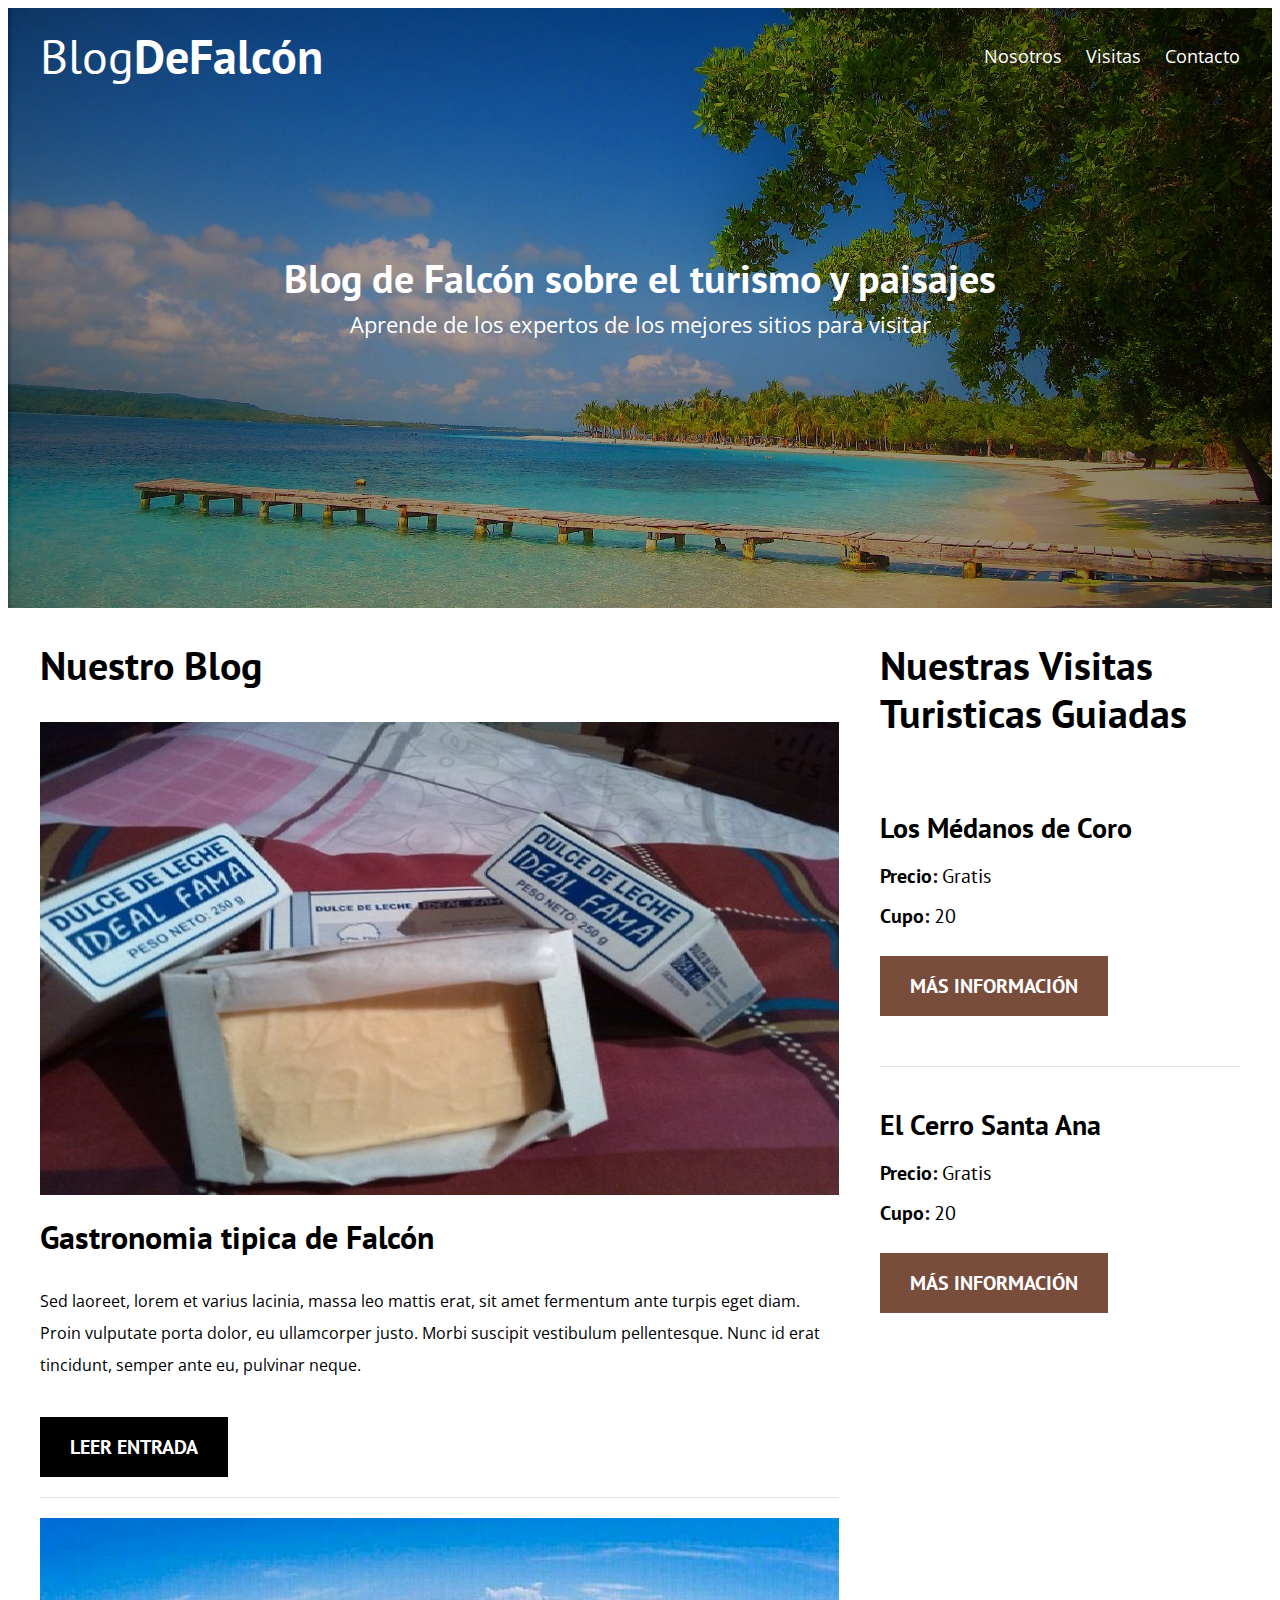
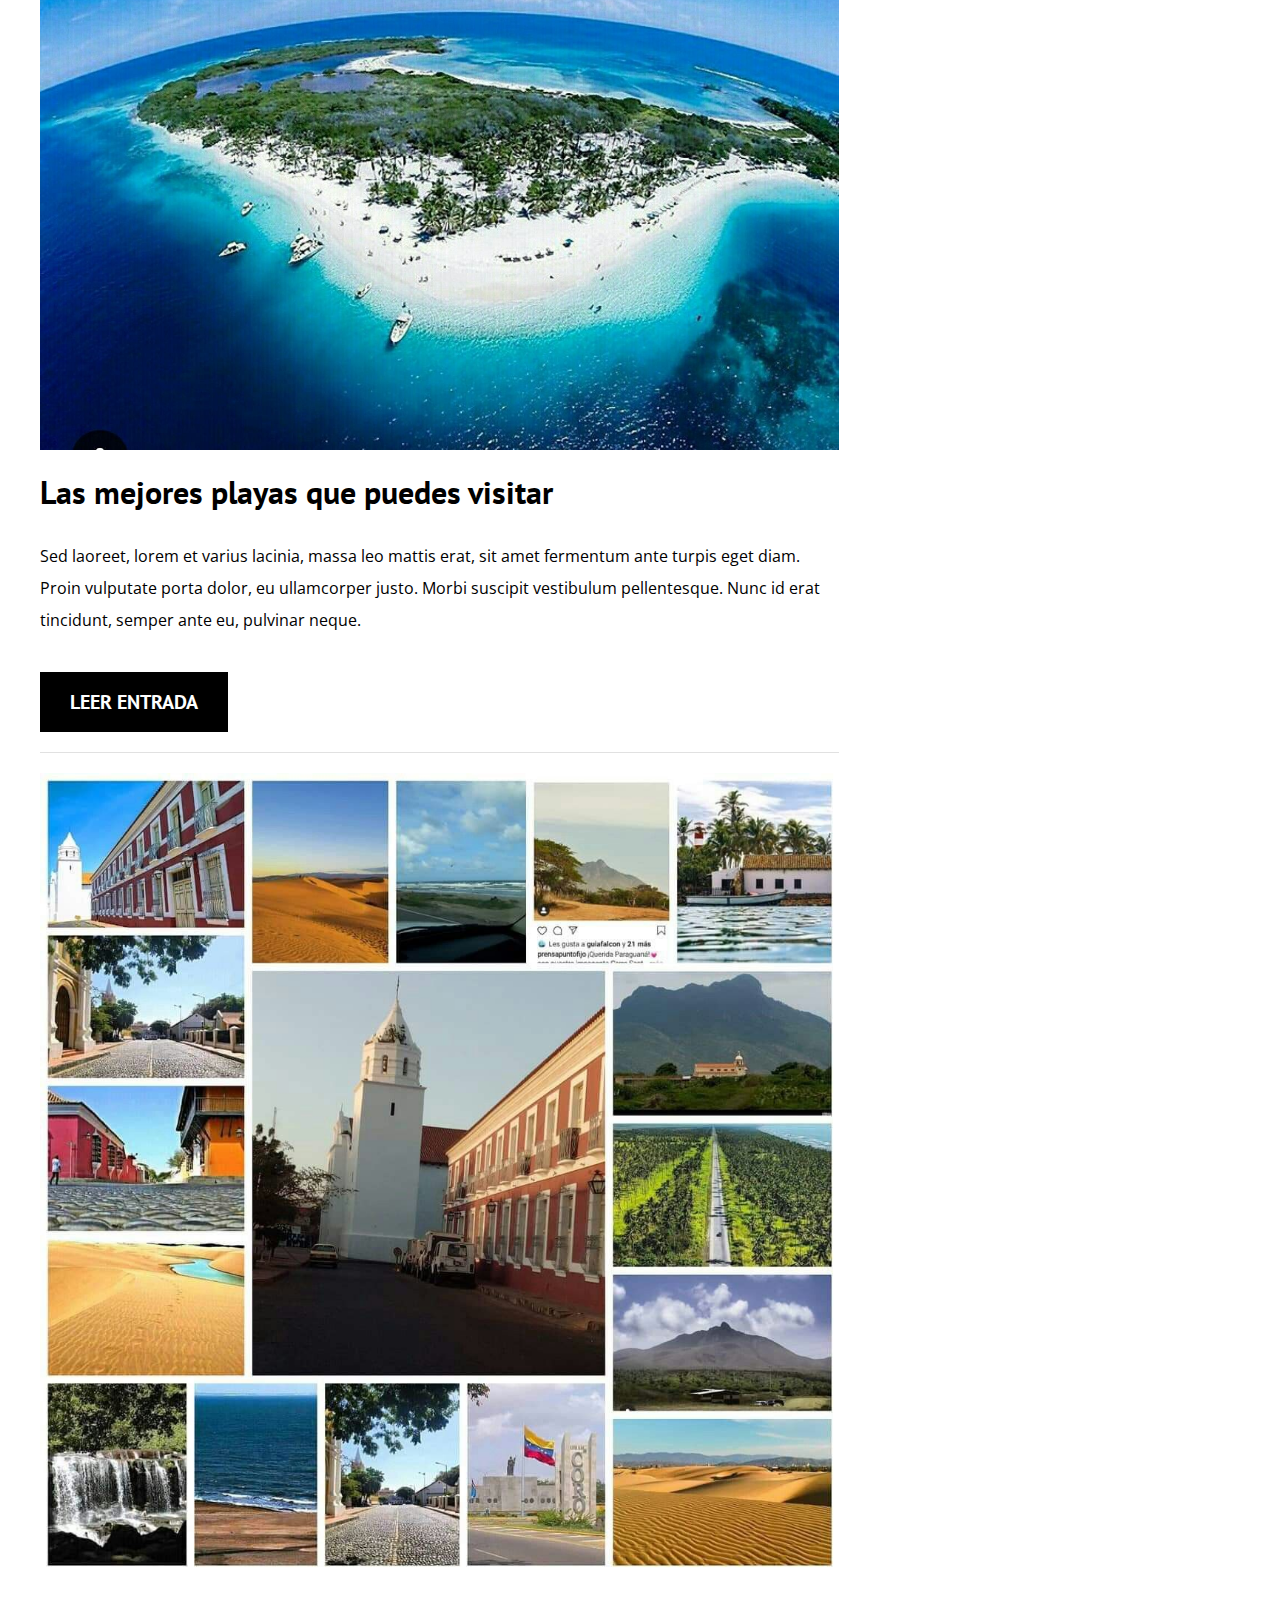
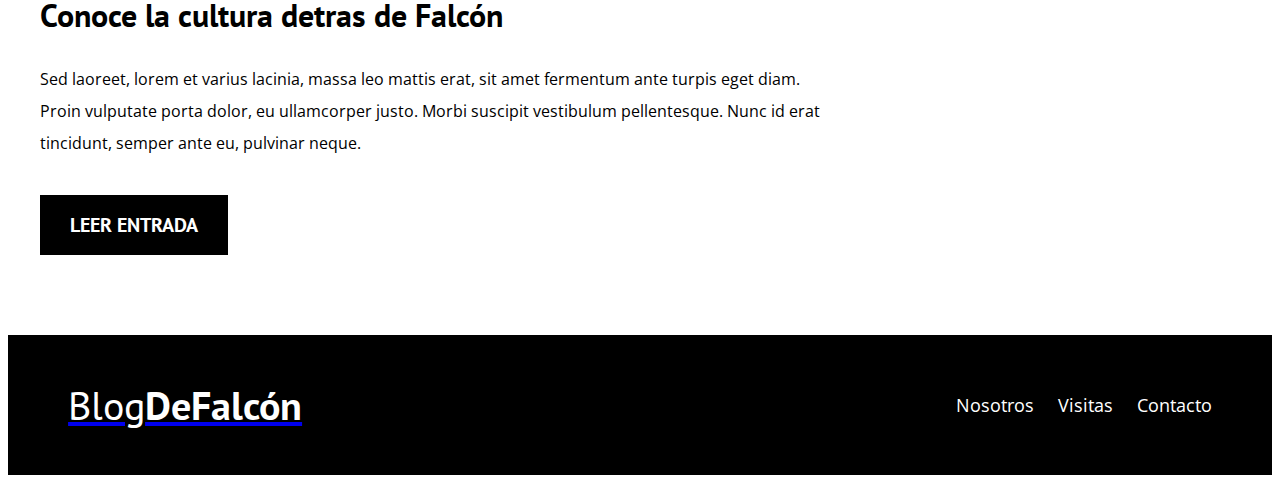
<file: blogdefalcon-TPO/index.html>
<!DOCTYPE html>
<html lang="en">
<head>
    <meta charset="UTF-8">
    <meta name="viewport" content="width=device-width, initial-scale=1.0">
    <meta http-equiv="X-UA-Compatible" content="ie=edge">
    <title>Blog de Falcon</title>
    <link href="https://fonts.googleapis.com/css?family=Open+Sans|PT+Sans:400,700" rel="stylesheet">
    
    <link rel="stylesheet" href="css/style.css">
</head>
<body>

    <header class="site-header">
        <div class="contenedor">
            <div class="barra">
                <a href="index.html">
                    <h1 class="no-margin">Blog<span>DeFalcón</span></h1>
                </a>
                <nav class="navegacion">
                    <a href="nosotros.html">Nosotros</a>
                    <a href="visitas.html">Visitas</a>
                    <a href="contacto.html">Contacto</a>
                </nav>
            </div><!--barra-->

            <div class="texto-header">
                <h2 class="no-margin">Blog de Falcón sobre el turismo y paisajes</h2>
                <p class="no-margin">Aprende de los expertos de los mejores sitios para visitar</p>
            </div>

        </div><!--contenedor-->
    </header>

    <div class="contenido-principal contenedor">
        <main class="blog">
            <h2>Nuestro Blog</h2>
            <article class="entrada-blog">
                <div class="imagen">
                    <img src="img/blog1.jpg" alt="Imagen blog">
                </div><!--imagen-->
                <div class="contenido-blog">
                    <h3 class="no-margin">Gastronomia tipica de Falcón</h3>
                    <p>Sed laoreet, lorem et varius lacinia, massa leo mattis erat, sit amet fermentum ante turpis eget diam. Proin vulputate porta dolor, eu ullamcorper justo. Morbi suscipit vestibulum pellentesque. Nunc id erat tincidunt, semper ante eu, pulvinar neque.</p>
                    <a href="entrada.html" class="btn btn-primario">Leer Entrada</a>
                </div>
            </article>
            <article class="entrada-blog">
                <div class="imagen">
                    <img src="img/blog2.jpg" alt="Imagen blog">
                </div><!--imagen-->
                <div class="contenido-blog">
                    <h3 class="no-margin">Las mejores playas que puedes visitar</h3>
                    <p>Sed laoreet, lorem et varius lacinia, massa leo mattis erat, sit amet fermentum ante turpis eget diam. Proin vulputate porta dolor, eu ullamcorper justo. Morbi suscipit vestibulum pellentesque. Nunc id erat tincidunt, semper ante eu, pulvinar neque.</p>
                    <a href="entrada.html" class="btn btn-primario">Leer Entrada</a>
                </div>
            </article>
            <article class="entrada-blog">
                <div class="imagen">
                    <img src="img/blog3.jpg" alt="Imagen blog">
                </div><!--imagen-->
                <div class="contenido-blog">
                    <h3 class="no-margin">Conoce la cultura detras de Falcón</h3>
                    <p>Sed laoreet, lorem et varius lacinia, massa leo mattis erat, sit amet fermentum ante turpis eget diam. Proin vulputate porta dolor, eu ullamcorper justo. Morbi suscipit vestibulum pellentesque. Nunc id erat tincidunt, semper ante eu, pulvinar neque.</p>
                    <a href="entrada.html" class="btn btn-primario">Leer Entrada</a>
                </div>
            </article>
        </main>
        <aside class="visitas">
            <h2>Nuestras Visitas Turisticas Guiadas</h2>

            <ul class="visitas-lista">
                <li class="visita">
                    <h4 class="no-margin">Los Médanos de Coro</h4>
                    <p class="no-margin">Precio: <span>Gratis</span> </p>
                    <p class="no-margin">Cupo: <span>20</span> </p>
                    <a href="visitas.html" class="btn btn-secundario">Más Información</a>
                </li>
                <li class="visita">
                    <h4 class="no-margin">El Cerro Santa Ana</h4>
                    <p class="no-margin">Precio: <span>Gratis</span> </p>
                    <p class="no-margin">Cupo: <span>20</span> </p>
                    <a href="visitas.html" class="btn btn-secundario">Más Información</a>
                </li>
            </ul>
        </aside>
    </div><!--contenido-principal-->
    
    <footer class="site-footer">
        <div class="contenedor">
            <div class="barra">
                <a href="index.html">
                    <p class="no-margin">Blog<span>DeFalcón</span></p>
                </a>
                <nav class="navegacion">
                    <a href="nosotros.html">Nosotros</a>
                    <a href="visitas.html">Visitas</a>
                    <a href="contacto.html">Contacto</a>
                </nav>
            </div>
        </div>
    </footer>
</body>
</html>
</file>
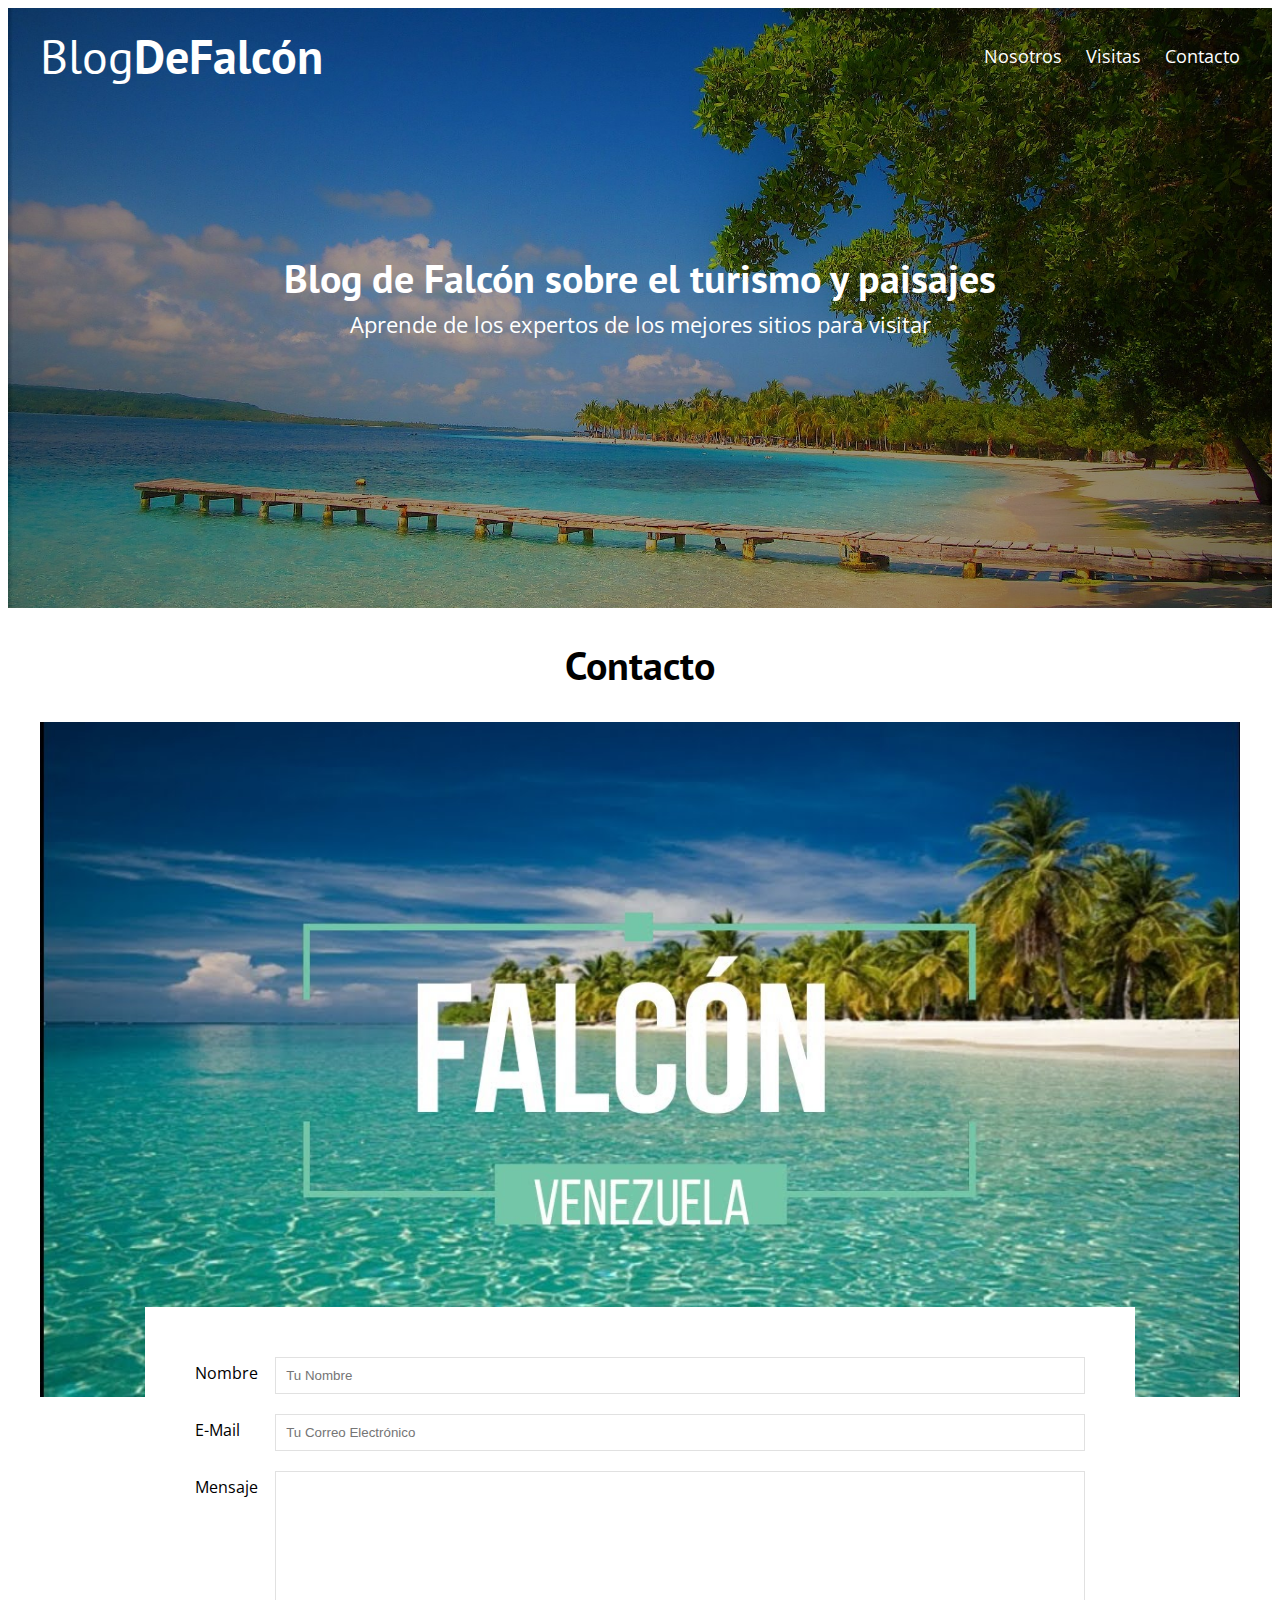
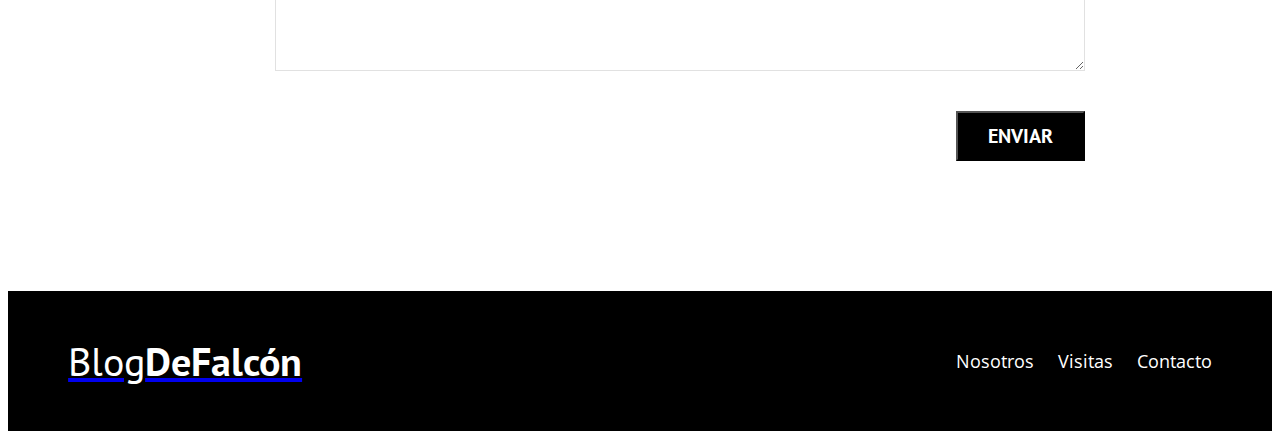
<file: blogdefalcon-TPO/contacto.html>
<!DOCTYPE html>
<html lang="en">
<head>
    <meta charset="UTF-8">
    <meta name="viewport" content="width=device-width, initial-scale=1.0">
    <meta http-equiv="X-UA-Compatible" content="ie=edge">
    <title>Blog De Falcón</title>
    <link href="https://fonts.googleapis.com/css?family=Open+Sans|PT+Sans:400,700" rel="stylesheet">
    
    <link rel="stylesheet" href="css/style.css">
</head>
<body>

    <header class="site-header">
        <div class="contenedor">
            <div class="barra">
                <a href="index.html">
                    <h1 class="no-margin">Blog<span>DeFalcón</span></h1>
                </a>
                <nav class="navegacion">
                    <a href="nosotros.html">Nosotros</a>
                    <a href="visitas.html">Visitas</a>
                    <a href="contacto.html">Contacto</a>
                </nav>
            </div><!--barra-->

            <div class="texto-header">
                <h2 class="no-margin">Blog de Falcón sobre el turismo y paisajes</h2>
                <p class="no-margin">Aprende de los expertos de los mejores sitios para visitar</p>
            </div>

        </div><!--contenedor-->
    </header>


    
    <main class="contenedor">
        <h2 class="centrar-texto">Contacto</h2>

        <div class="grid centrar-columnas">
            <div class="columnas-12">
                <img src="img/contacto.jpg" alt="imagen contacto">
            </div>

            <div class="columnas-10 formulario-contacto">
                <form action="#">
                    <div class="campo">
                        <label for="nombre">Nombre</label>
                        <input type="text" id="nombre" placeholder="Tu Nombre">
                    </div>
                    <div class="campo">
                        <label for="email">E-Mail</label>
                        <input type="email" id="email" placeholder="Tu Correo Electrónico">
                    </div>
                    <div class="campo mensaje">
                        <label for="mensaje">Mensaje</label>
                        <textarea id="mensaje"></textarea>
                    </div>
                    <div class="campo enviar">
                        <input type="submit" value="Enviar" class="btn btn-primario">
                    </div>
                </form>
            </div>
        </div>

    </main>


    <footer class="site-footer">
        <div class="contenedor">
            <div class="barra">
                <a href="index.html">
                    <p class="no-margin">Blog<span>DeFalcón</span></p>
                </a>

                <nav class="navegacion">
                    <a href="nosotros.html">Nosotros</a>
                    <a href="visitas.html">Visitas</a>
                    <a href="contacto.html">Contacto</a>
                </nav>
            </div>
        </div>
    </footer>
</body>
</html>
</file>
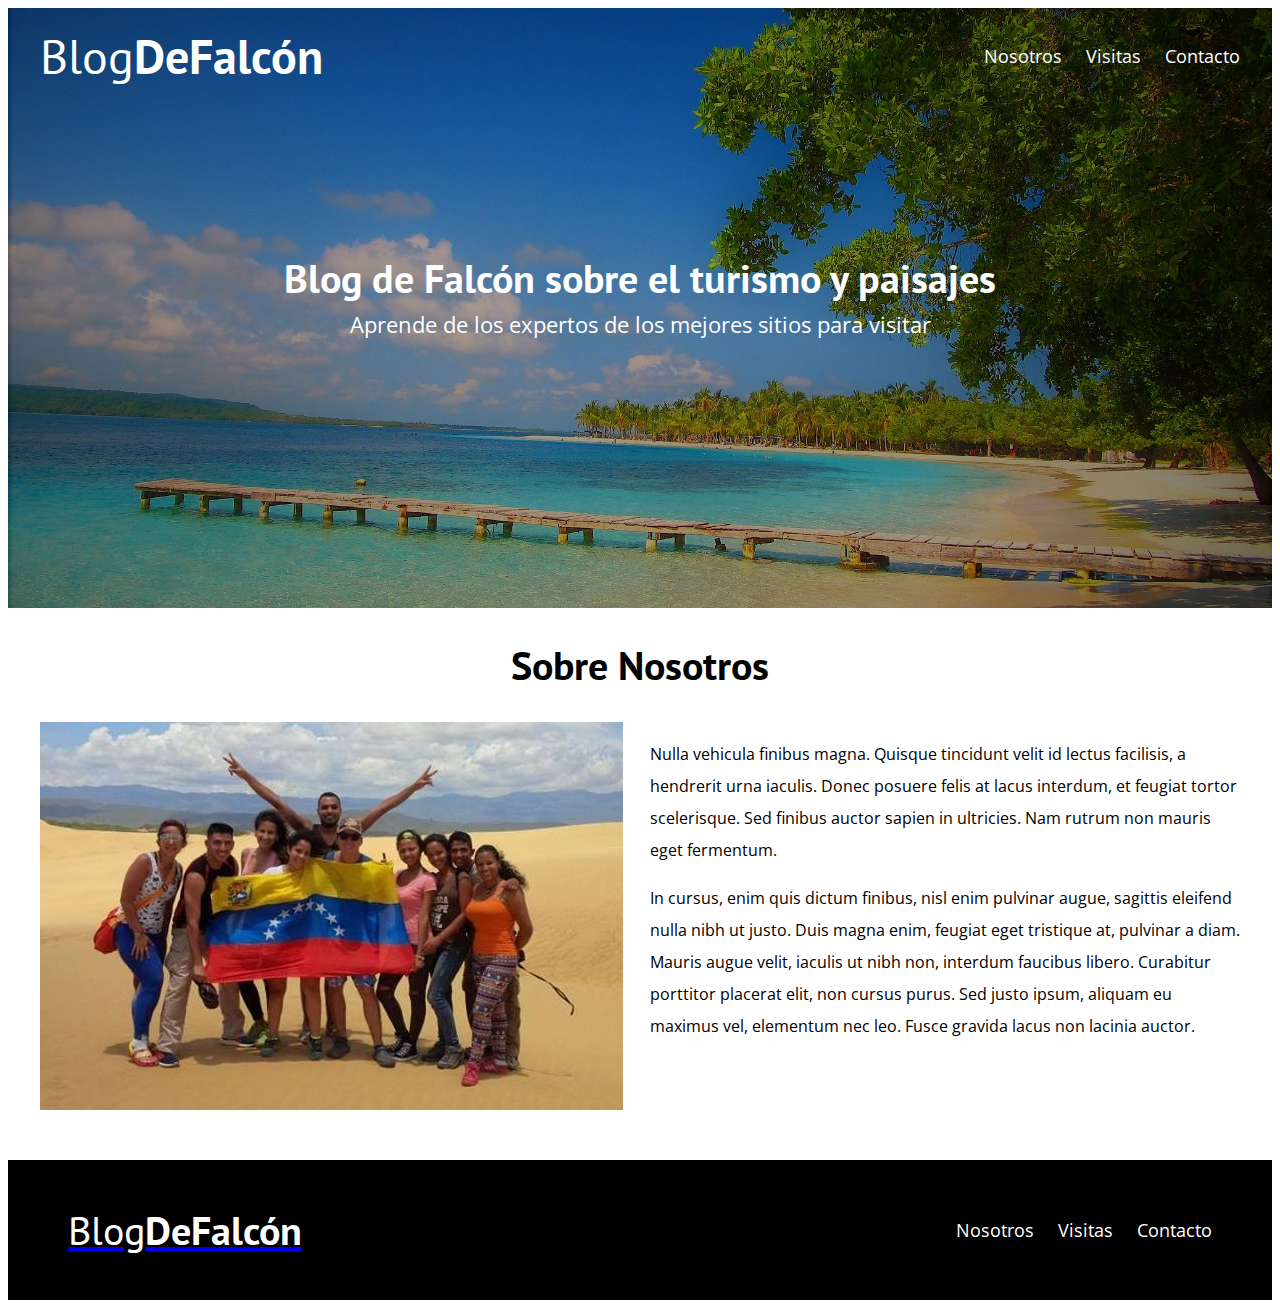
<file: blogdefalcon-TPO/nosotros.html>
<!DOCTYPE html>
<html lang="en">
<head>
    <meta charset="UTF-8">
    <meta name="viewport" content="width=device-width, initial-scale=1.0">
    <meta http-equiv="X-UA-Compatible" content="ie=edge">
    <title>Blog De Falcón</title>
    <link href="https://fonts.googleapis.com/css?family=Open+Sans|PT+Sans:400,700" rel="stylesheet">
    
    <link rel="stylesheet" href="css/style.css">
</head>
<body>

    <header class="site-header">
        <div class="contenedor">
            <div class="barra">
                <a href="index.html">
                    <h1 class="no-margin">Blog<span>DeFalcón</span></h1>
                </a>
                <nav class="navegacion">
                    <a href="nosotros.html">Nosotros</a>
                    <a href="visitas.html">Visitas</a>
                    <a href="contacto.html">Contacto</a>
                </nav>
            </div><!--barra-->

            <div class="texto-header">
                <h2 class="no-margin">Blog de Falcón sobre el turismo y paisajes</h2>
                <p class="no-margin">Aprende de los expertos de los mejores sitios para visitar</p>
            </div>

        </div><!--contenedor-->
    </header>


    <main class="contenedor">
        <h2 class="centrar-texto">Sobre Nosotros</h2>
        <div class="grid">
            <div class="columnas-6">
                <img src="img/nosotros.jpg" alt="Imagen Nosotros">
            </div>
            <div class="columnas-6">
                <p>Nulla vehicula finibus magna. Quisque tincidunt velit id lectus facilisis, a hendrerit urna iaculis. Donec posuere felis at lacus interdum, et feugiat tortor scelerisque. Sed finibus auctor sapien in ultricies. Nam rutrum non mauris eget fermentum.</p>
                
                <p>In cursus, enim quis dictum finibus, nisl enim pulvinar augue, sagittis eleifend nulla nibh ut justo. Duis magna enim, feugiat eget tristique at, pulvinar a diam. Mauris augue velit, iaculis ut nibh non, interdum faucibus libero. Curabitur porttitor placerat elit, non cursus purus. Sed justo ipsum, aliquam eu maximus vel, elementum nec leo. Fusce gravida lacus non lacinia auctor.</p>
            </div>
        </div>
    </main>


    <footer class="site-footer">
        <div class="contenedor">
            <div class="barra">
                <a href="index.html">
                    <p class="no-margin">Blog<span>DeFalcón</span></p>
                </a>

                <nav class="navegacion">
                    <a href="nosotros.html">Nosotros</a>
                    <a href="visitas.html">Visitas</a>
                    <a href="contacto.html">Contacto</a>
                </nav>
            </div>
        </div>
    </footer>
</body>
</html>
</file>
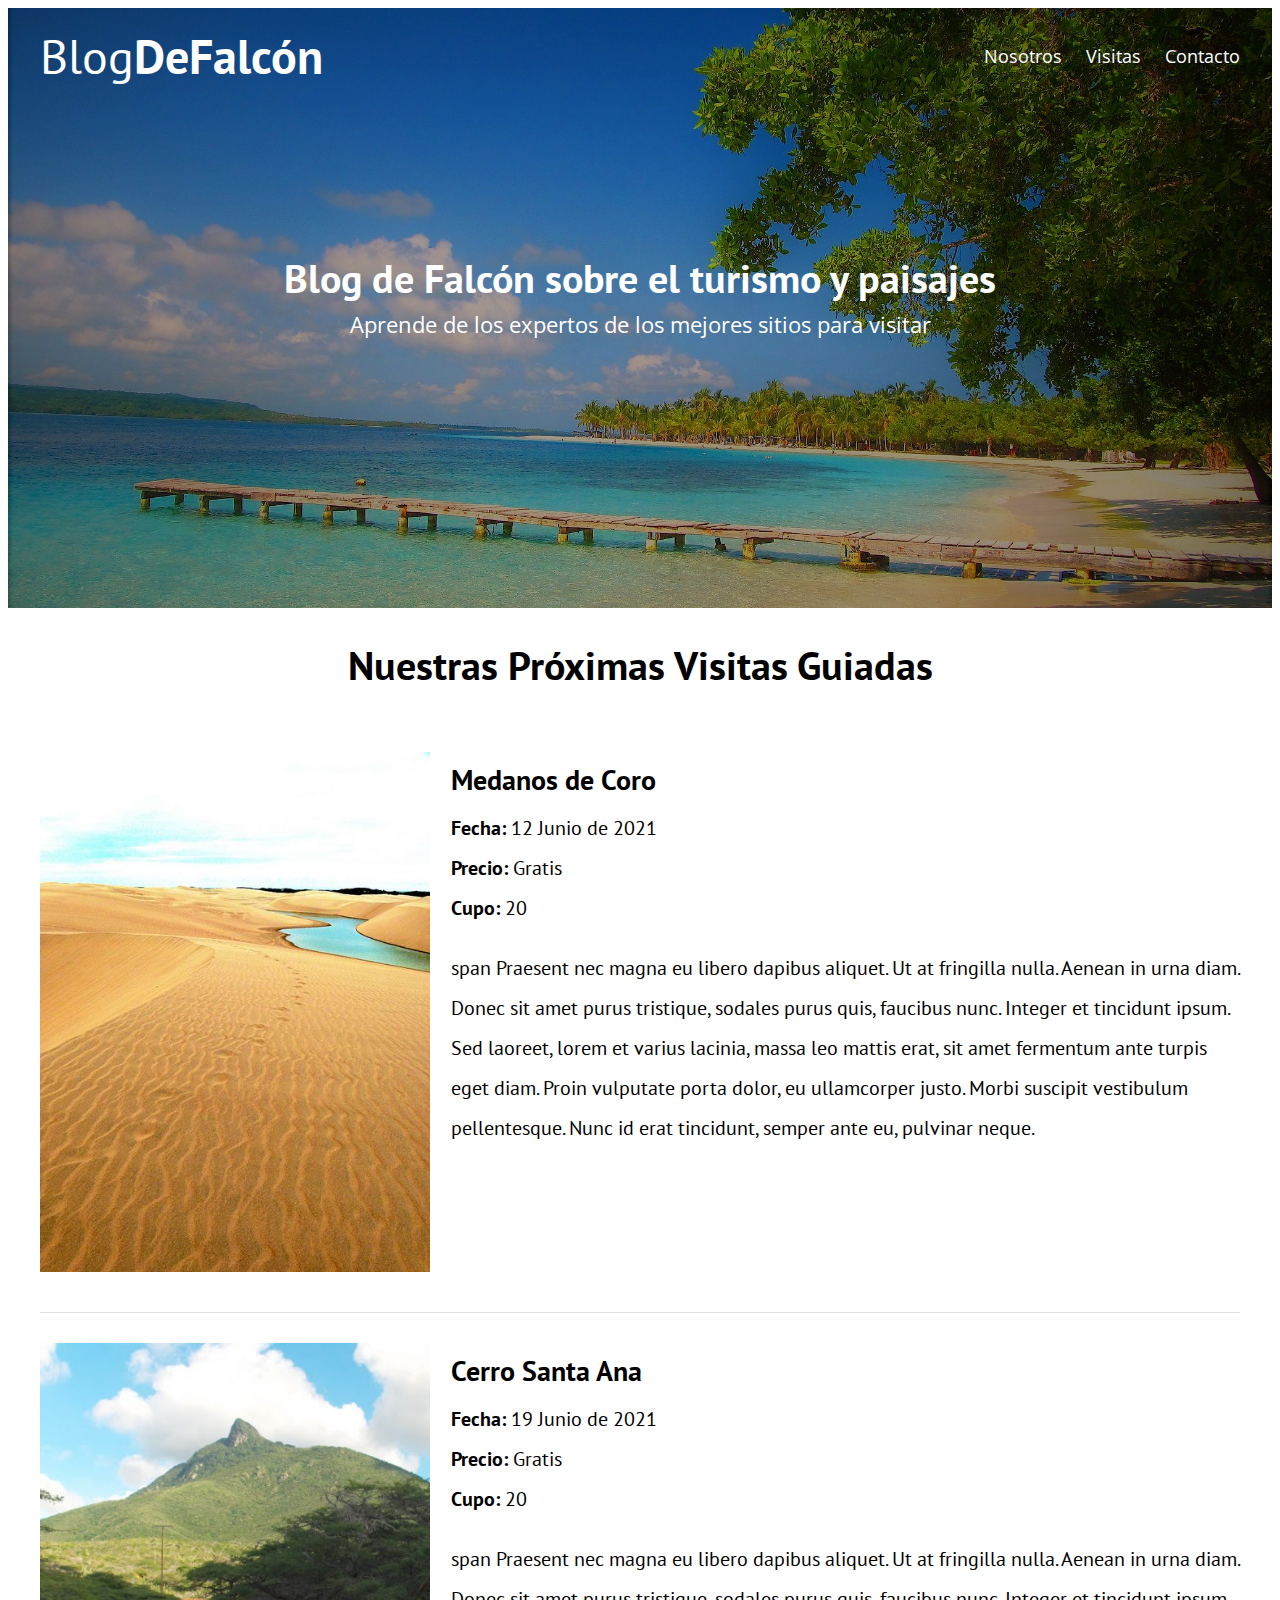
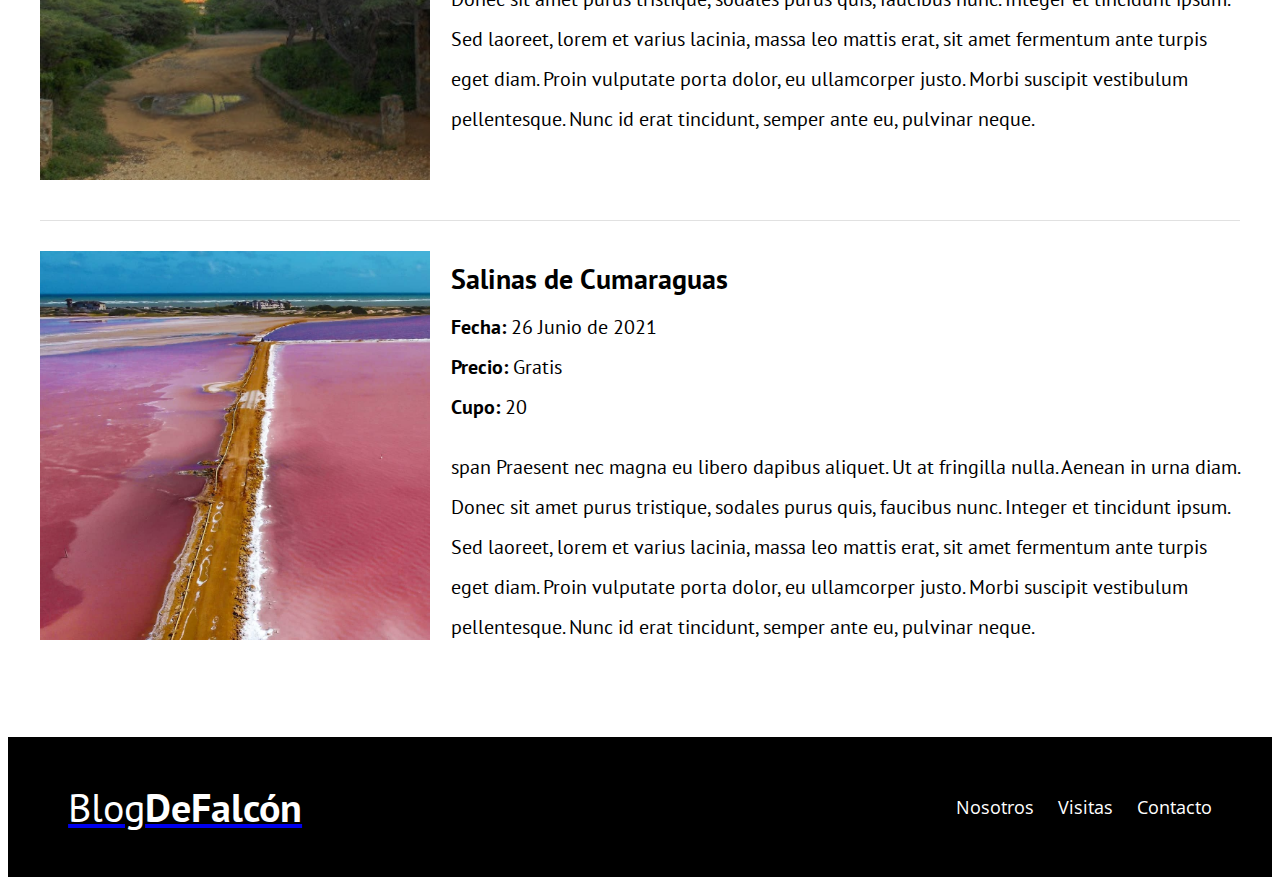
<file: blogdefalcon-TPO/visitas.html>
<!DOCTYPE html>
<html lang="en">
<head>
    <meta charset="UTF-8">
    <meta name="viewport" content="width=device-width, initial-scale=1.0">
    <meta http-equiv="X-UA-Compatible" content="ie=edge">
    <title>Blog De Falcón</title>
    <link href="https://fonts.googleapis.com/css?family=Open+Sans|PT+Sans:400,700" rel="stylesheet">
    
    <link rel="stylesheet" href="css/style.css">
</head>
<body>

    <header class="site-header">
        <div class="contenedor">
            <div class="barra">
                <a href="index.html">
                    <h1 class="no-margin">Blog<span>DeFalcón</span></h1>
                </a>
                <nav class="navegacion">
                    <a href="nosotros.html">Nosotros</a>
                    <a href="visitas.html">Visitas</a>
                    <a href="contacto.html">Contacto</a>
                </nav>
            </div><!--barra-->

            <div class="texto-header">
                <h2 class="no-margin">Blog de Falcón sobre el turismo y paisajes</h2>
                <p class="no-margin">Aprende de los expertos de los mejores sitios para visitar</p>
            </div>

        </div><!--contenedor-->
    </header>

    <main class="contenedor">
        <h2 class="centrar-texto">Nuestras Próximas Visitas Guiadas</h2>

        <article class="visita grid">
            <div class="columnas-4">
                <img src="img/visita1.jpg" alt="Imagen visita">
            </div>
            <div class="columnas-8">
                <h4 class="no-margin">Medanos de Coro</h4>
                <p class="no-margin">Fecha: <span>12 Junio de 2021</span> </p>
                <p class="no-margin">Precio: <span>Gratis</span> </p>
                <p class="no-margin">Cupo: <span>20</span> </p>

                <p class="descripcion">span Praesent nec magna eu libero dapibus aliquet. Ut at fringilla nulla. Aenean in urna diam. Donec sit amet purus tristique, sodales purus quis, faucibus nunc. Integer et tincidunt ipsum. Sed laoreet, lorem et varius lacinia, massa leo mattis erat, sit amet fermentum ante turpis eget diam. Proin vulputate porta dolor, eu ullamcorper justo. Morbi suscipit vestibulum pellentesque. Nunc id erat tincidunt, semper ante eu, pulvinar neque.</p>
            </div>
        </article>

        <article class="visita grid">
            <div class="columnas-4">
                <img src="img/visita2.jpg" alt="Imagen visita">
            </div>
            <div class="columnas-8">
                <h4 class="no-margin">Cerro Santa Ana
                <p class="no-margin">Fecha: <span>19 Junio de 2021</span> </p>
                <p class="no-margin">Precio: <span>Gratis</span> </p>
                <p class="no-margin">Cupo: <span>20</span> </p>

                <p class="descripcion">span Praesent nec magna eu libero dapibus aliquet. Ut at fringilla nulla. Aenean in urna diam. Donec sit amet purus tristique, sodales purus quis, faucibus nunc. Integer et tincidunt ipsum. Sed laoreet, lorem et varius lacinia, massa leo mattis erat, sit amet fermentum ante turpis eget diam. Proin vulputate porta dolor, eu ullamcorper justo. Morbi suscipit vestibulum pellentesque. Nunc id erat tincidunt, semper ante eu, pulvinar neque.</p>
            </div>
        </article>
    
        <article class="visita grid">
            <div class="columnas-4">
                <img src="img/visita3.jpg" alt="Imagen visita">
            </div>
            <div class="columnas-8">
                <h4 class="no-margin">Salinas de Cumaraguas</h4>
                <p class="no-margin">Fecha: <span>26 Junio de 2021</span> </p>
                <p class="no-margin">Precio: <span>Gratis</span> </p>
                <p class="no-margin">Cupo: <span>20</span> </p>

                <p class="descripcion">span Praesent nec magna eu libero dapibus aliquet. Ut at fringilla nulla. Aenean in urna diam. Donec sit amet purus tristique, sodales purus quis, faucibus nunc. Integer et tincidunt ipsum. Sed laoreet, lorem et varius lacinia, massa leo mattis erat, sit amet fermentum ante turpis eget diam. Proin vulputate porta dolor, eu ullamcorper justo. Morbi suscipit vestibulum pellentesque. Nunc id erat tincidunt, semper ante eu, pulvinar neque.</p>
            </div>
        </article>
    </main>

    <footer class="site-footer">
        <div class="contenedor">
            <div class="barra">
                <a href="index.html">
                    <p class="no-margin">Blog<span>DeFalcón</span></p>
                </a>
                <nav class="navegacion">
                    <a href="nosotros.html">Nosotros</a>
                    <a href="visitas.html">Visitas</a>
                    <a href="contacto.html">Contacto</a>
                </nav>
            </div>
        </div>
    </footer>
</body>
</html>
</file>
<file: blogdefalcon-TPO/css/style.css>
html {
    box-sizing: border-box;
    font-size: 62.5%; /** 1rem = 10px **/
}
*, *:before, *:after {
    box-sizing: inherit;
}
body {
    font-family: 'Open Sans', sans-serif;
    font-size: 1.6rem;
    line-height: 2;
}
/** Globales **/
.contenedor {
    max-width: 1200px;
    width: 95%;
    margin: 0 auto;
}
h1, h2, h3, h4 {
    font-family: 'PT Sans', sans-serif;
}
h1 {
    font-size: 4.8rem;
}
h2 {
    font-size: 4rem;
    line-height: 1.2;
}
h3 {
    font-size: 3.2rem;
}
h4{
    font-size: 2.8rem;
}
img {
    max-width: 100%;
}
/** Utilidades **/
.centrar-texto {
    text-align: center;
}
.no-margin {
    margin: 0;
}

/** Grid **/
@media (min-width: 768px) {
    .grid {
        display: flex;
        justify-content: space-between;
        flex-wrap: wrap;
    }
    .centrar-columnas {
        justify-content: center;
    }
    .columnas-4 {
        flex: 0 0 calc(33.3% - 1rem);
    }
    .columnas-6 {
        flex: 0 0 calc(50% - 1rem);
    }
    .columnas-8 {
        flex: 0 0 calc(66.6% - 1rem);
    }
    .columnas-10 {
        flex: 0 0 calc(83.3% - 1rem);
    }
    .columnas-12 {
        flex: 0 0 100%;
    }
}

/** Botones **/
.btn {
    display: block;
    text-align: center;
    padding: 1rem 3rem;
    margin: 2rem 0;
    color: #ffffff;
    text-decoration: none;
    font-family: 'PT Sans', sans-serif;
    font-weight: 700;
    text-transform: uppercase;
    font-size: 2rem;
    flex: 0 0 100%;
}
.btn:hover {
    cursor: pointer;
}
@media (min-width: 768px) {
    .btn {
        display: inline-block;
        flex: 0 0 auto;
    }
}

.btn-primario {
    background-color: #000000;
}
.btn-secundario {
    background-color: #784d3c;
}

/** Header **/
@media (min-width:768px) {
    .barra {
        display: flex;
        justify-content: space-between;
        align-items: center;
    }
}
.site-header {
    background-image: url(../img/banner.jpg);
    background-repeat: no-repeat;
    background-position: center center;
    background-size: cover;
    height: 60rem;
}
.site-header a {
    color: #ffffff;
    text-decoration: none;
}
.site-header h1 {
    text-align: center;
    font-weight: 400;
}
.site-header h1 span {
    font-weight: 700;
}
/** Navegacion **/
.navegacion a {
    text-align: center;
    display: block;
    font-size: 1.8rem;
    color: #ffffff;
    text-decoration: none;
}
@media (min-width: 768px) {
    .navegacion a {
        display: inline;
        margin-right: 2rem;
    }
    .navegacion a:last-of-type {
        margin: 0;
    }
}

/** header texto **/
.texto-header {
    color: #ffffff;
    text-align: center;
    margin-top: 5rem;
}
@media (min-width: 768px) {
    .texto-header{
        margin-top: 15rem;
    }
}
.texto-header p {
    font-size: 2.2rem;
}

/** Contenido Principal HOME **/
.contenido-principal {
    display: flex;
    flex-wrap: wrap;
}
.blog, 
.visitas {
    flex: 0 0 100%;
}
.visitas {
    order: -1;
}

@media (min-width: 768px) {
    .contenido-principal {
        justify-content: space-between;
    }
    .blog {
        flex-basis: 66.6%;
    }
    .visitas {
        flex-basis: calc(33.3% - 4rem);
        order: 2;
    }
}

/** Opcional **/
.entrada-blog {
    margin-bottom: 2rem;
    border-bottom: 1px solid #e1e1e1;
}
.entrada-blog:last-of-type{
    border: none;
}
/** visitas Sidebar **/
.visitas-lista {
    padding: 0;
    list-style: none;
}
.visita {
    padding-top: 3rem;
    padding-bottom: 3rem;
    border-bottom: 1px solid #e1e1e1;
}
.visita:last-of-type {
    border-bottom: none;
}
.visita p {
    font-family: 'PT Sans', sans-serif;
    font-weight: 700;
    font-size: 2rem;
}
.visita p span,
.visita p.descripcion  {
    font-weight: 400;
}

/** Footer **/
.site-footer {
    background-color: #000000;
    padding: 3rem;
    margin-top: 4rem;
}
.site-footer p {
    color: #ffffff;
    font-size: 4rem;
    font-weight: 400;
    font-family: 'PT Sans', sans-serif;
    text-align: center;
}
.site-footer p span {
    font-weight: 700;
}

/** Contacto **/
.formulario-contacto {
    background-color: #ffffff;
    padding: 5rem;
}
@media (min-width: 768px) {
    .formulario-contacto {
        margin-top: -10rem;
    }
}
.formulario-contacto .campo {
    display: flex;
    justify-content: space-between;
    margin-bottom: 2rem;
}
.formulario-contacto .campo label {
    flex: 0 0 8rem;
}
.formulario-contacto .campo input:not([type="submit"]),
.formulario-contacto textarea{
    flex: 1;
    border: 1px solid #e1e1e1;
    padding: 1rem;
}
.formulario-contacto textarea {
    height: 20rem;
}
.formulario-contacto .enviar {
    display: flex;
    justify-content: flex-end;
}
</file>
